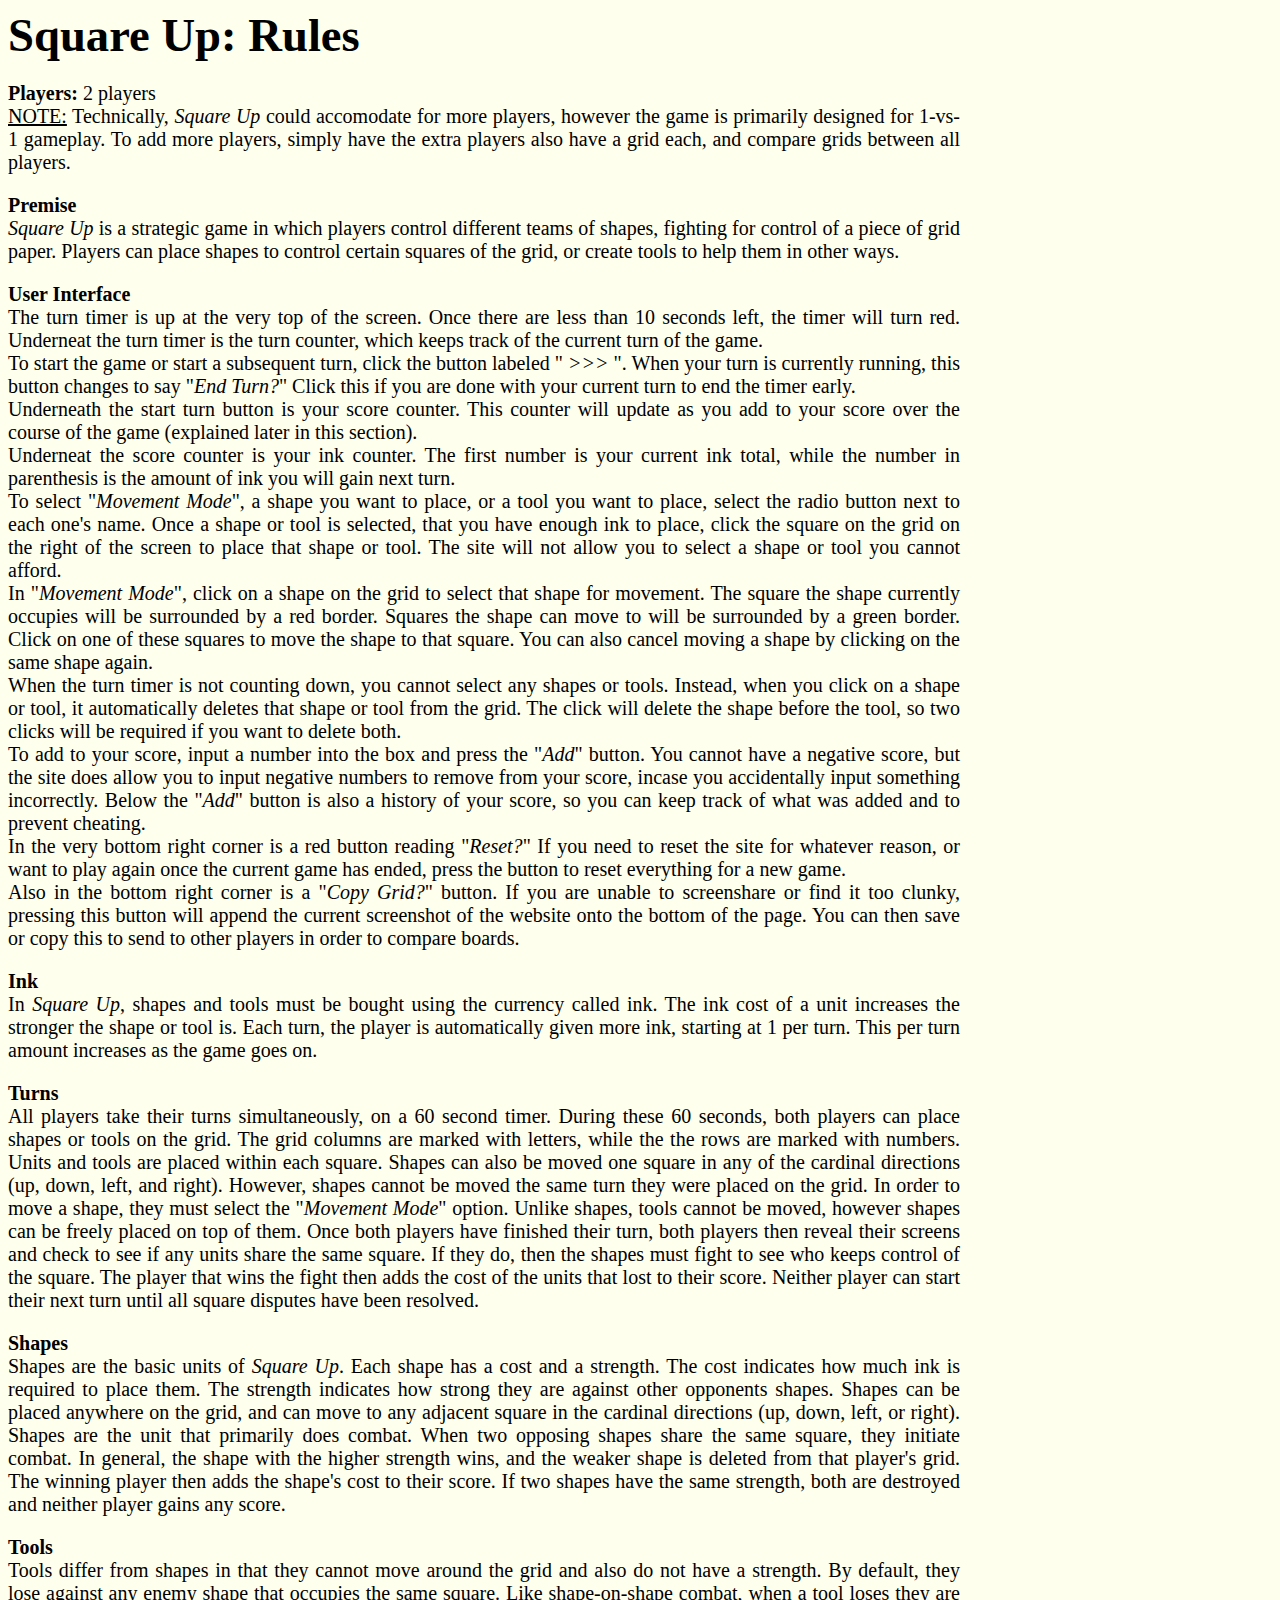
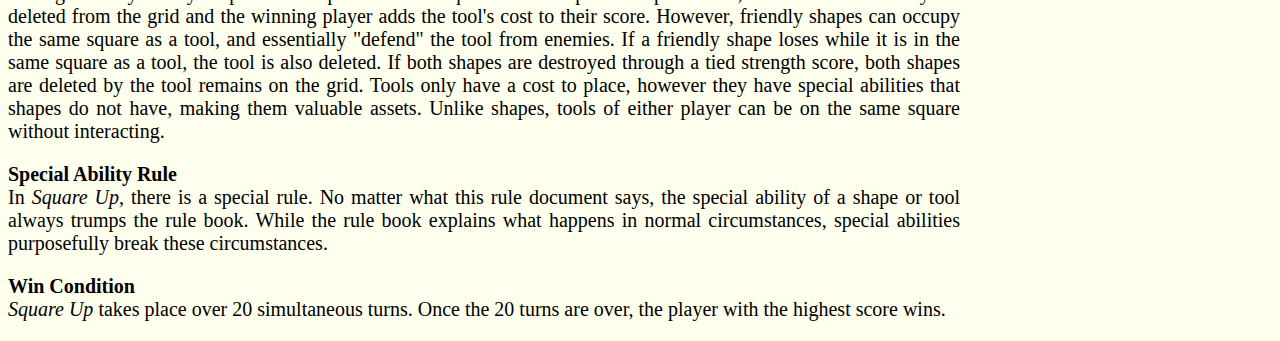
<file: rules.html>
<!DOCTYPE html>
<meta charset="UTF-8">
<html>
<head>
<title> Square Up: Rules </title>
<link rel="stylesheet" href="main.css">

</head>

<body id="rules">

	<b style="font-size: 35pt">Square Up: Rules </b> <br>
	<p>
		<b>Players: </b> 2 players <br>
		<u>NOTE:</u> Technically, <i>Square Up</i> could accomodate for more players, however the game is primarily designed for 1-vs-1 gameplay. To add more players, simply have the extra players also have a grid each, and compare grids between all players.
	</p>
	<p>
		<b>Premise</b>
		<br>
		<i>Square Up</i> is a strategic game in which players control different teams of shapes, fighting for control of a piece of grid paper. Players can place shapes to control certain squares of the grid, or create tools to help them in other ways.
	</p>
	<p>
		<b> User Interface </b>
		<br>
		The turn timer is up at the very top of the screen. Once there are less than 10 seconds left, the timer will turn red. Underneat the turn timer is the turn counter, which keeps track of the current turn of the game.<br>
		To start the game or start a subsequent turn, click the button labeled "<i> >>> </i>". When your turn is currently running, this button changes to say "<i>End Turn?</i>" Click this if you are done with your current turn to end the timer early.<br>
		Underneath the start turn button is your score counter. This counter will update as you add to your score over the course of the game (explained later in this section). <br>
		Underneat the score counter is your ink counter. The first number is your current ink total, while the number in parenthesis is the amount of ink you will gain next turn. <br>
		To select "<i>Movement Mode</i>", a shape you want to place, or a tool you want to place, select the radio button next to each one's name. Once a shape or tool is selected, that you have enough ink to place, click the square on the grid on the right of the screen to place that shape or tool. The site will not allow you to select a shape or tool you cannot afford. <br>
		In "<i>Movement Mode</i>", click on a shape on the grid to select that shape for movement. The square the shape currently occupies will be surrounded by a red border. Squares the shape can move to will be surrounded by a green border. Click on one of these squares to move the shape to that square. You can also cancel moving a shape by clicking on the same shape again.<br>
		When the turn timer is not counting down, you cannot select any shapes or tools. Instead, when you click on a shape or tool, it automatically deletes that shape or tool from the grid. The click will delete the shape before the tool, so two clicks will be required if you want to delete both. <br>
		To add to your score, input a number into the box and press the "<i>Add</i>" button. You cannot have a negative score, but the site does allow you to input negative numbers to remove from your score, incase you accidentally input something incorrectly. Below the "<i>Add</i>" button is also a history of your score, so you can keep track of what was added and to prevent cheating. <br>
		In the very bottom right corner is a red button reading "<i>Reset?</i>" If you need to reset the site for whatever reason, or want to play again once the current game has ended, press the button to reset everything for a new game. <br>
		Also in the bottom right corner is a "<i>Copy Grid?</i>" button. If you are unable to screenshare or find it too clunky, pressing this button will append the current screenshot of the website onto the bottom of the page. You can then save or copy this to send to other players in order to compare boards.
	</p>
	<p>
		<b> Ink </b> 
		<br>
		In <i>Square Up</i>, shapes and tools must be bought using the currency called ink. The ink cost of a unit increases the stronger the shape or tool is. Each turn, the player is automatically given more ink, starting at 1 per turn. This per turn amount increases as the game goes on.
	</p>
	<p>
		<b> Turns </b>
		<br>
		All players take their turns simultaneously, on a 60 second timer. During these 60 seconds, both players can place shapes or tools on the grid. The grid columns are marked with letters, while the the rows are marked with numbers. Units and tools are placed within each square. Shapes can also be moved one square in any of the cardinal directions (up, down, left, and right). However, shapes cannot be moved the same turn they were placed on the grid. In order to move a shape, they must select the "<i>Movement Mode</i>" option. Unlike shapes, tools cannot be moved, however shapes can be freely placed on top of them. Once both players have finished their turn, both players then reveal their screens and check to see if any units share the same square. If they do, then the shapes must fight to see who keeps control of the square. The player that wins the fight then adds the cost of the units that lost to their score. Neither player can start their next turn until all square disputes have been resolved.
	</p>
	<p>
		<b> Shapes </b>
		<br>
		Shapes are the basic units of <i>Square Up</i>. Each shape has a cost and a strength. The cost indicates how much ink is required to place them. The strength indicates how strong they are against other opponents shapes. Shapes can be placed anywhere on the grid, and can move to any adjacent square in the cardinal directions (up, down, left, or right). Shapes are the unit that primarily does combat. When two opposing shapes share the same square, they initiate combat. In general, the shape with the higher strength wins, and the weaker shape is deleted from that player's grid. The winning player then adds the shape's cost to their score. If two shapes have the same strength, both are destroyed and neither player gains any score.
	</p>
	<p>
		<b> Tools </b>
		<br>
		Tools differ from shapes in that they cannot move around the grid and also do not have a strength. By default, they lose against any enemy shape that occupies the same square. Like shape-on-shape combat, when a tool loses they are deleted from the grid and the winning player adds the tool's cost to their score. However, friendly shapes can occupy the same square as a tool, and essentially "defend" the tool from enemies. If a friendly shape loses while it is in the same square as a tool, the tool is also deleted. If both shapes are destroyed through a tied strength score, both shapes are deleted by the tool remains on the grid. Tools only have a cost to place, however they have special abilities that shapes do not have, making them valuable assets. Unlike shapes, tools of either player can be on the same square without interacting.
	</p>
	<p>
		<b> Special Ability Rule </b>
		<br>
		In <i> Square Up</i>, there is a special rule. No matter what this rule document says, the special ability of a shape or tool always trumps the rule book. While the rule book explains what happens in normal circumstances, special abilities purposefully break these circumstances.
	</p>
	<p>
		<b> Win Condition </b> <br>
		<i> Square Up </i> takes place over 20 simultaneous turns. Once the 20 turns are over, the player with the highest score wins. 

	</p>


</body>

</html>
</file>
<file: main.css>
body {
	background-color: #ffffee;
}

#rules {
	font-size: 15pt;
	text-align: justify;
	margin-right: 25vw;
}

table {
	border-spacing: 0px;
	position: absolute;
	top: 0px;
	right: 30px;
	height: 45vw;
	width: 45vw;
	table-layout: fixed;
}
th, td {
	border: 1px solid blue;
	width: calc(100%/9);
	height: calc(100%/9);
	background-repeat: no-repeat;
}

img {
	width: 4vw;
	height: 4vw;

}

#resetbutton {
	position: fixed;
	bottom: 0px;
	left: 100px;
	font-weight: bold;
	height: 50px;
	width: 100px;
	background-color: red;

}

#copytable {
	position: fixed;
	bottom: 0px;
	left: 0px;
	height: 50px;
	width: 100px;
	font-weight: bold;
	background-color: lightblue;
}
</file>
